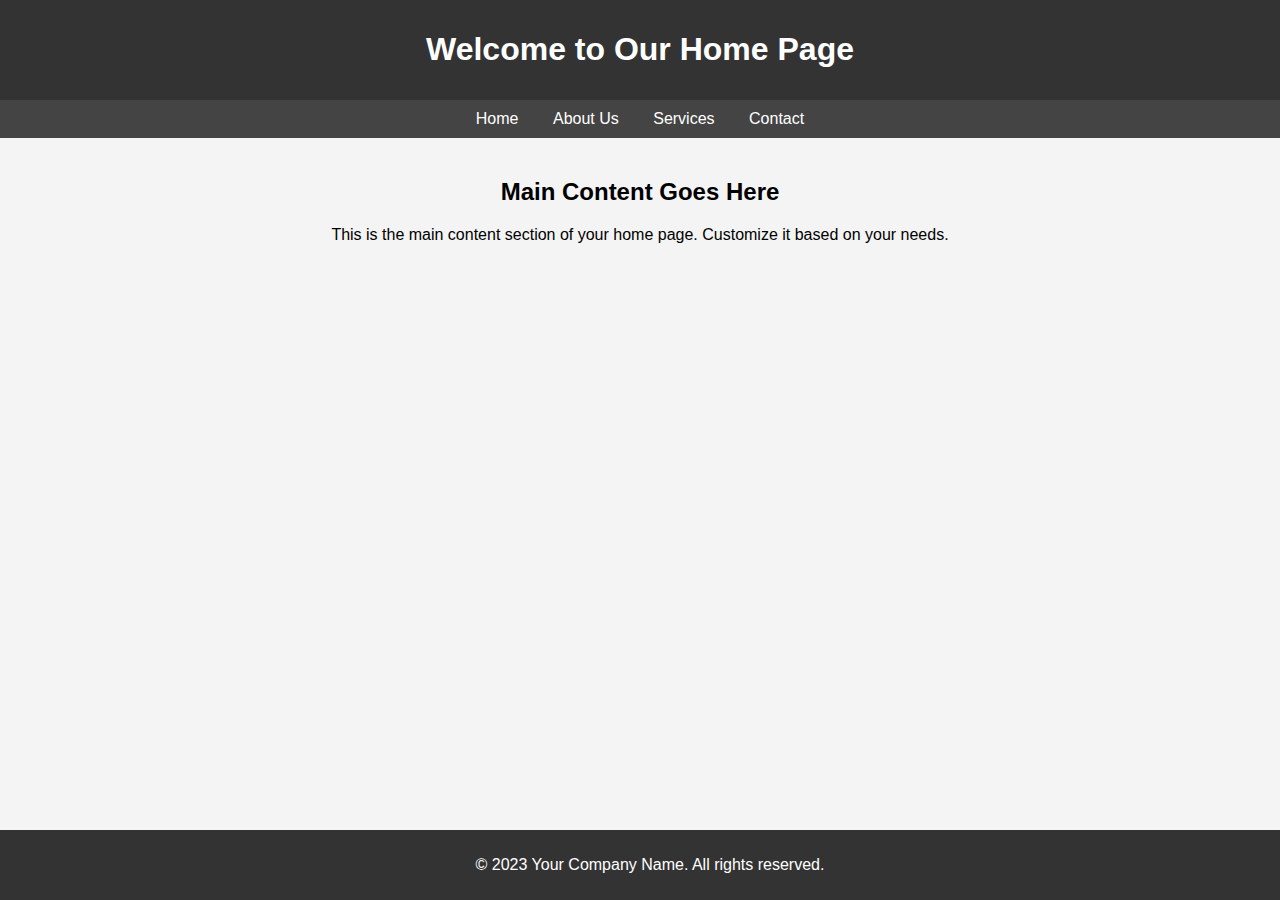
<file: home.html>
<!DOCTYPE html>
<html lang="en">
<head>
    <meta charset="UTF-8">
    <meta name="viewport" content="width=device-width, initial-scale=1.0">
    <title>Home Page</title>
    <style>
        body {
            font-family: Arial, sans-serif;
            margin: 0;
            padding: 0;
            background-color: #f4f4f4;
        }

        header {
            background-color: #333;
            color: #fff;
            text-align: center;
            padding: 10px;
        }

        nav {
            background-color: #444;
            color: #fff;
            padding: 10px;
            text-align: center;
        }

        nav a {
            color: #fff;
            text-decoration: none;
            margin: 0 15px;
        }

        section {
            padding: 20px;
            text-align: center;
        }

        footer {
            background-color: #333;
            color: #fff;
            text-align: center;
            padding: 10px;
            position: fixed;
            bottom: 0;
            width: 100%;
        }
    </style>
</head>
<body>
    <header>
        <h1>Welcome to Our Home Page</h1>
    </header>

    <nav>
        <a href="/">Home</a>
        <a href="/about">About Us</a>
        <a href="/services">Services</a>
        <a href="/contact">Contact</a>
    </nav>

    <section>
        <h2>Main Content Goes Here</h2>
        <p>This is the main content section of your home page. Customize it based on your needs.</p>
    </section>

    <footer>
        <p>&copy; 2023 Your Company Name. All rights reserved.</p>
    </footer>
</body>
</html>
</file>
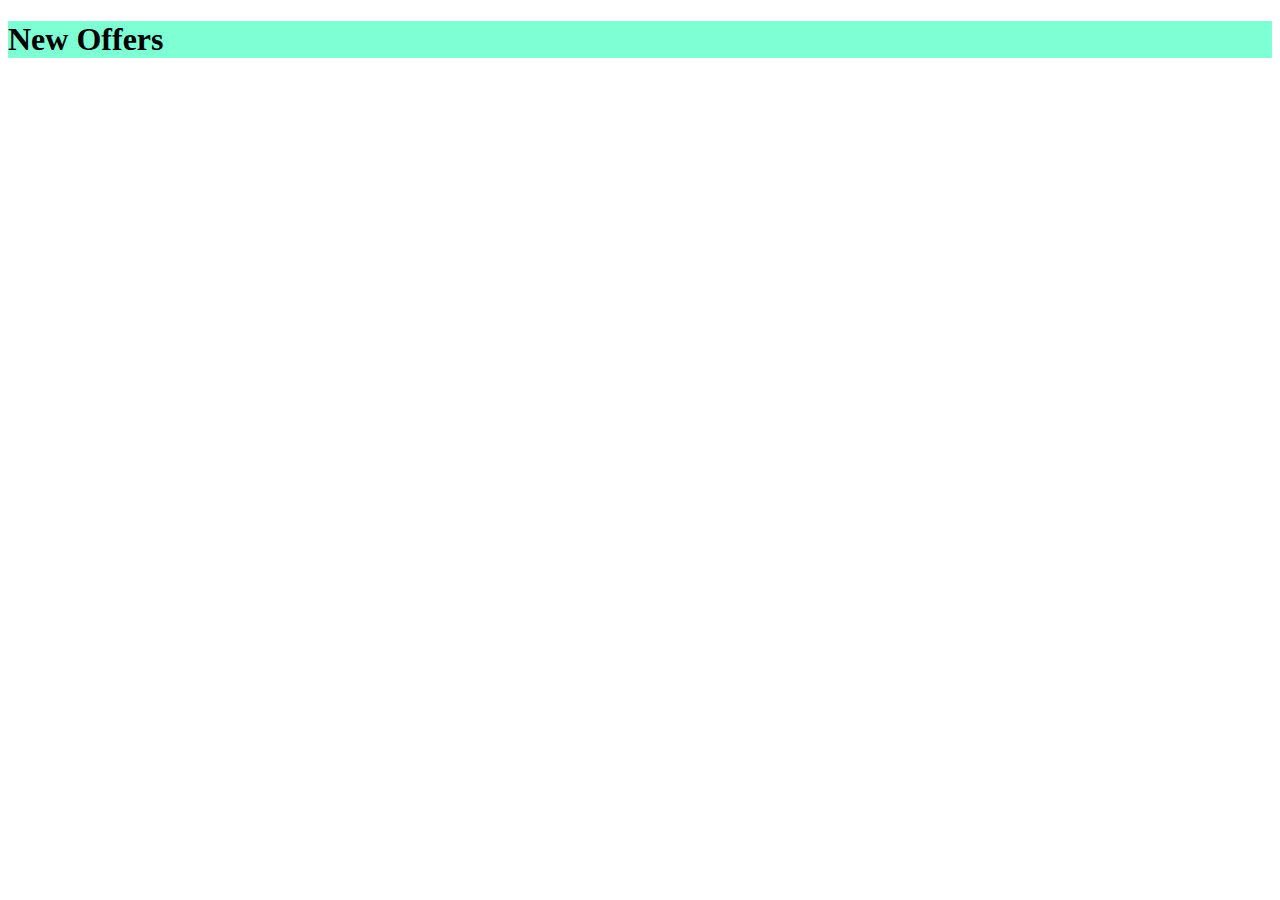
<file: jq.html>
<!DOCTYPE html>
<html lang="en">

<head>
    <meta charset="UTF-8">
    <meta name="viewport" content="width=device-width, initial-scale=1.0">
    <title>jQuery Slow Motion Example</title>
    <script src="https://code.jquery.com/jquery-3.6.4.min.js"></script>
    <style>
        /* Your styling goes here */
        .hidden {
            display: none;
        }
    </style>
    <script>
        $(document).ready(function () {

            // Initially hide the content
            $("#p1").hide();

            // Use setTimeout to show the content after 2 seconds with a slow motion effect
            setTimeout(function () {
                $("#p1").show(6000);
            }, 2000);

        });
    </script>
</head>

<body>
    <div style="background-color: aquamarine;">
        <h1>New Offers</h1>
        <p id="p1">This is the cThis example includes a login form with fields for a username and password. The styles are kept simple, and you can further customize them based on your design preferences. Adjust the form actioThis example includes a login form with fields for a username and password. The styles are kept simple, and you can further customize them based on your design preferences. Adjust the form actioThis example includes a login form with fields for a username and password. The styles are kept simple, and you can further customize them based on your design preferences. Adjust the form actioThis example includes a login form with fields for a username and password. The styles are kept simple, and you can further customize them based on your design preferences. Adjust the form actioThis example includes a login form with fields for a username and password. The styles are kept simple, and you can further customize them based on your design preferences. Adjust the form actioThis example includes a login form with fields for a username and password. The styles are kept simple, and you can further customize them based on your design preferences. Adjust the form actioThis example includes a login form with fields for a username and password. The styles are kept simple, and you can further customize them based on your design preferences. Adjust the form actioThis example includes a login form with fields for a username and password. The styles are kept simple, and you can further customize them based on your design preferences. Adjust the form actioThis example includes a login form with fields for a username and password. The styles are kept simple, and you can further customize them based on your design preferences. Adjust the form actioThis example includes a login form with fields for a username and password. The styles are kept simple, and you can further customize them based on your design preferences. Adjust the form actioThis example includes a login form with fields for a username and password. The styles are kept simple, and you can further customize them based on your design preferences. Adjust the form actioontent that can be shown in slow motion.</p>
    </div>
</body>

</html>
</file>
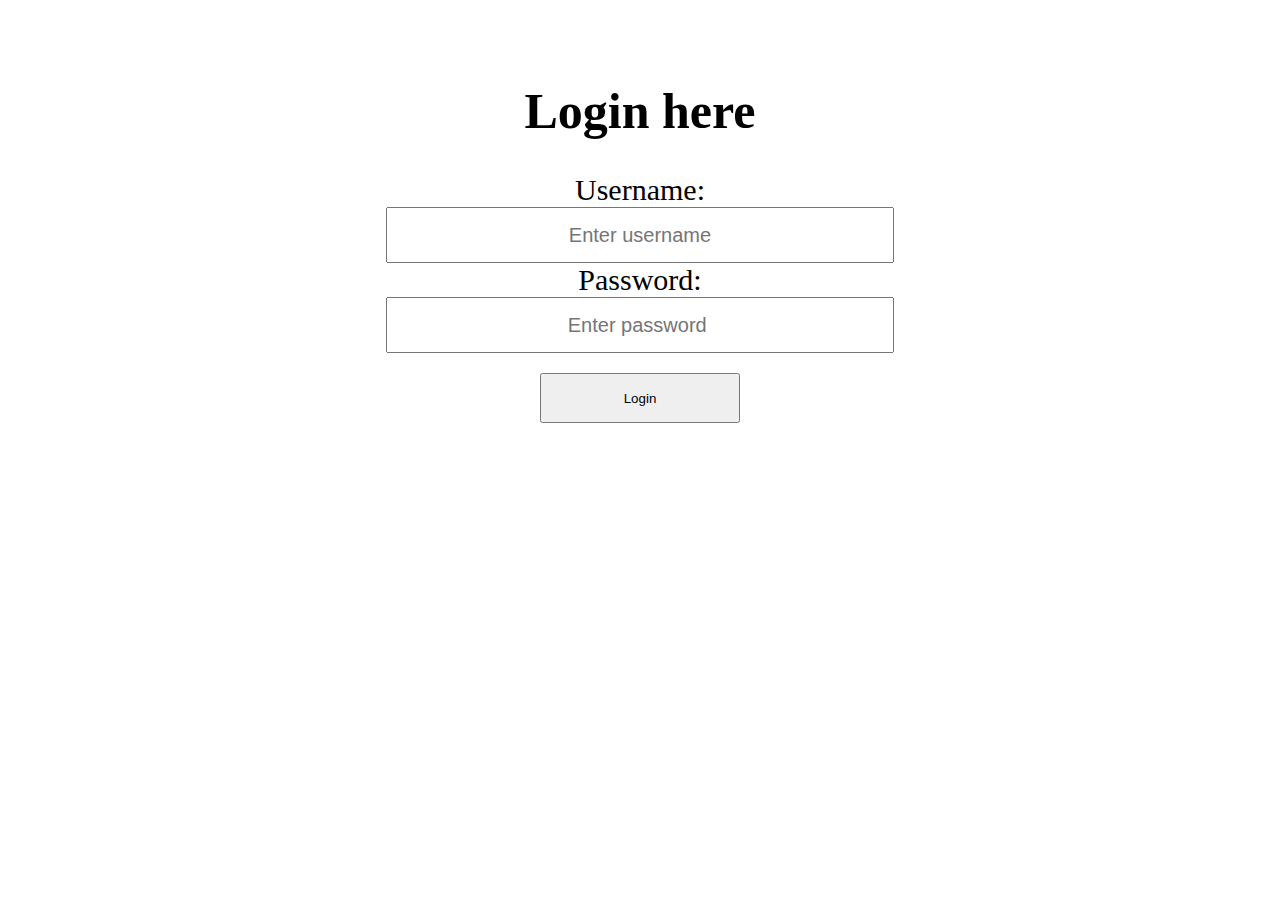
<file: login.html>
<!DOCTYPE html>
<html lang="en">
<head>
    <meta charset="UTF-8">
    <meta http-equiv="X-UA-Compatible" content="IE=edge">
    <meta name="viewport" content="width=device-width, initial-scale=1.0">
    <title>Document</title>
    <link rel="stylesheet" href="css/login.css">
</head>









<body>

    <form action="index.html" method="" onsubmit="">
        <h1>Login here</h1>

        <label>Username:</label>
        <input type="text" id="username" name="username" placeholder="Enter username" required><br>
        <label>Password:</label>
        <input type="password" id="password" name="password" placeholder="Enter password " required>
       <br> <button type="submit">Login</button>
    </form>
</body>
</html>
</file>
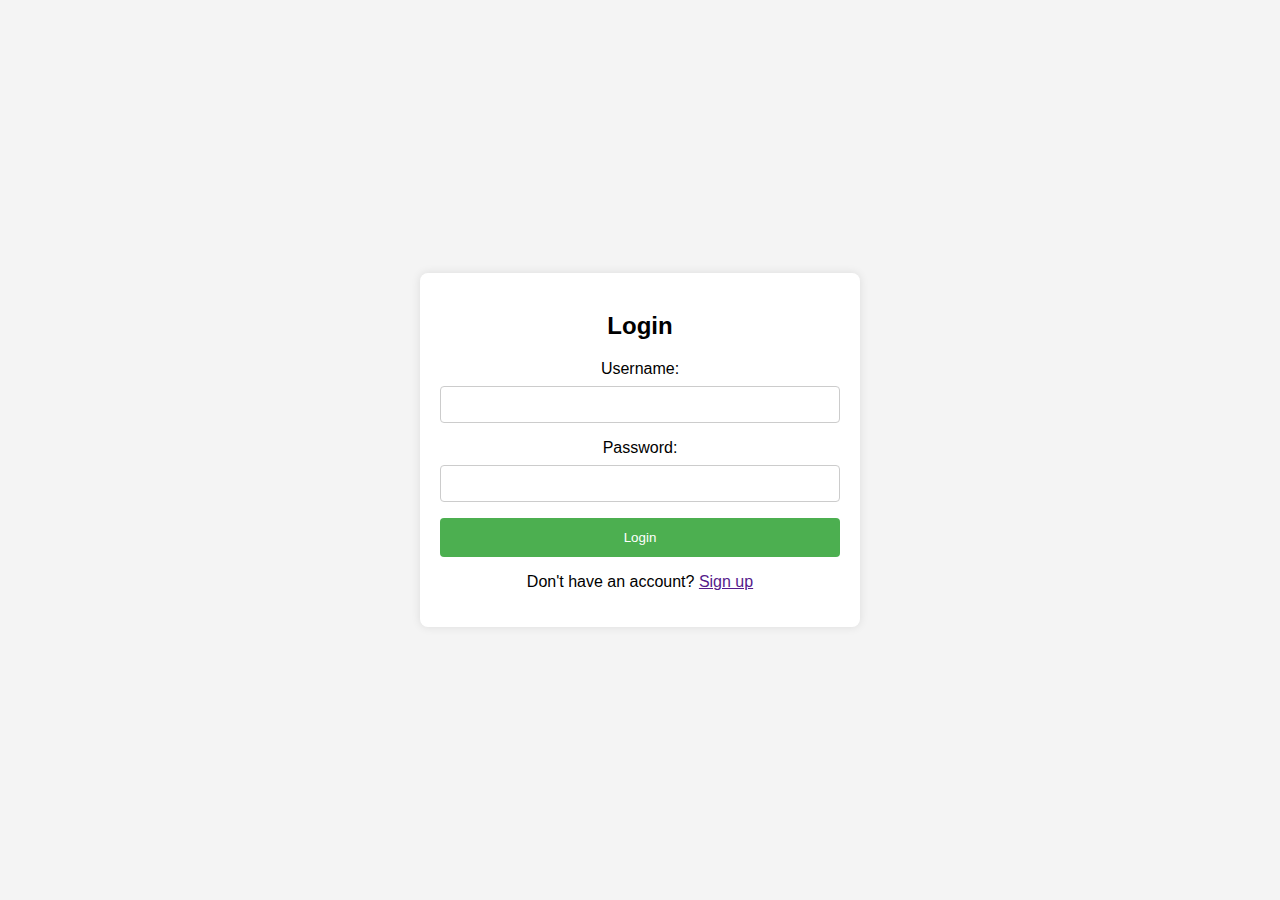
<file: plogin.html>
<!DOCTYPE html>
<html lang="en">

<head>
    <meta charset="UTF-8">
    <meta name="viewport" content="width=device-width, initial-scale=1.0">
    <title>Login Page</title>
    <style>
        body {
            font-family: Arial, sans-serif;
            margin: 0;
            padding: 0;
            background-color: #f4f4f4;
            display: flex;
            align-items: center;
            justify-content: center;
            height: 100vh;
        }

        .login-container {
            background-color: #fff;
            border-radius: 8px;
            box-shadow: 0 0 10px rgba(0, 0, 0, 0.1);
            padding: 20px;
            max-width: 400px;
            width: 100%;
            text-align: center;
        }

        .login-container h2 {
            margin-bottom: 20px;
        }

        .login-form {
            display: flex;
            flex-direction: column;
        }

        .login-form label {
            margin-bottom: 8px;
        }

        .login-form input {
            padding: 10px;
            margin-bottom: 16px;
            border: 1px solid #ccc;
            border-radius: 4px;
            box-sizing: border-box;
        }

        .login-form button {
            background-color: #4caf50;
            color: #fff;
            padding: 12px;
            border: none;
            border-radius: 4px;
            cursor: pointer;
        }

        .login-form button:hover {
            background-color: #45a049;
        }

        .login-form p {
            margin-top: 16px;
            color: #555;
        }
    </style>

    <script>

        function loginValidate() {

            var username = document.loginform.username.value;
            var password = document.loginform.password.value;




            var usernamePattern = /^(?=.*[@$])[a-zA-Z0-9@$]{1,12}$/;
            var strongPasswordPattern = /^(?=.*[a-z])(?=.*[A-Z])(?=.*\d)(?=.*[@$!%*?&])[A-Za-z\d@$!%*?&]{8,}$/;



            if (username === "") {
                alert("Please enter username")
                document.getElementById("username").focus();
                return false;
            }

            else if (!usernamePattern.test(username)) {
                alert("Invalid username format")
                document.getElementById("username").focus();

                return false
            }
            else if (password === "") {
                alert("Please enter password")
                document.getElementById("password").focus();
                return false;
            }
            else if (!strongPasswordPattern.test(password)) {
                alert("Password is not strong")
                document.getElementById("password").focus();

                return false
            }

            return true;


        }

    </script>



</head>

<body>
    <div class="login-container">
        <h2>Login</h2>
        <form class="login-form" action="home.html" method="" name="loginform" onsubmit="return loginValidate()">
            <label for="username">Username:</label>
            <input type="text" id="username" name="username">

            <label for="password">Password:</label>
            <input type="password" id="password" name="password">

            <button type="submit">Login</button>
        </form>
        <p>Don't have an account? <a href="">Sign up</a></p>
    </div>
</body>

</html>
</file>
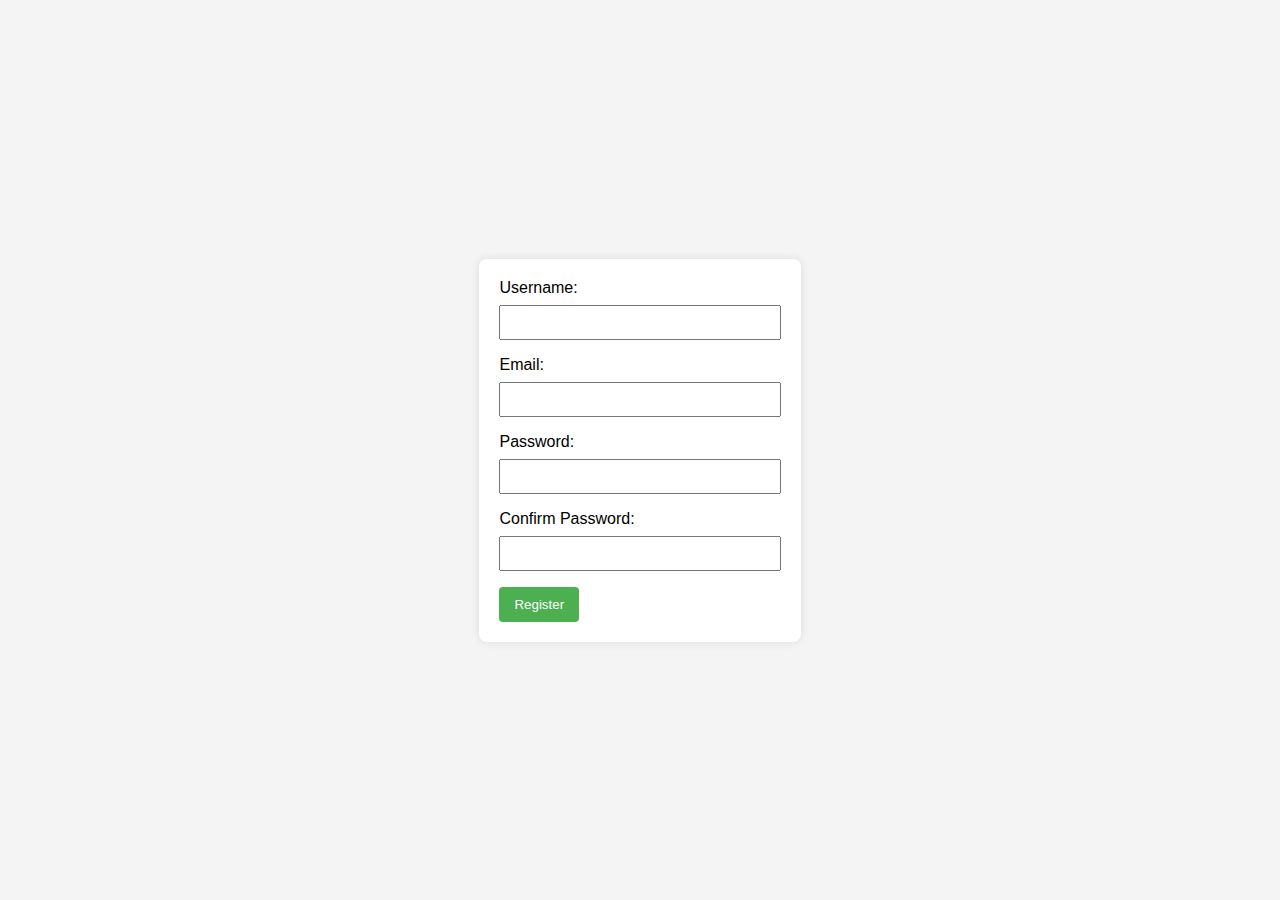
<file: registration.html>
<!DOCTYPE html>
<html lang="en">

<head>
    <meta charset="UTF-8">
    <meta name="viewport" content="width=device-width, initial-scale=1.0">
    <title>User Registration</title>
    <style>
        body {
            font-family: Arial, sans-serif;
            background-color: #f4f4f4;
            margin: 0;
            padding: 0;
            display: flex;
            justify-content: center;
            align-items: center;
            height: 100vh;
        }

        form {
            background-color: #fff;
            padding: 20px;
            border-radius: 8px;
            box-shadow: 0 0 10px rgba(0, 0, 0, 0.1);
        }

        label {
            display: block;
            margin-bottom: 8px;
        }

        input {
            width: 100%;
            padding: 8px;
            margin-bottom: 16px;
            box-sizing: border-box;
        }

        button {
            background-color: #4caf50;
            color: #fff;
            padding: 10px 15px;
            border: none;
            border-radius: 4px;
            cursor: pointer;
        }

        button:hover {
            background-color: #45a049;
        }
    </style>
    <script>
        function validateForm() {
            var username = document.getElementById("username").value;
            var email = document.getElementById("email").value;
            var password = document.getElementById("password").value;
            var confirm_password = document.getElementById("confirm_password").value;

            // Username pattern: Alphanumeric with a length of 3 to 12 characters
            var usernamePattern = /^[a-zA-Z0-9]{3,12}$/;

            // Email pattern: Simple validation, you may want to use a more robust one
            var emailPattern = /^[^\s@]+@[^\s@]+\.[^\s@]+$/;

            // Password pattern: Strong password pattern (at least 8 characters, uppercase, lowercase, digit, special character)
            var strongPasswordPattern = /^(?=.*[a-z])(?=.*[A-Z])(?=.*\d)(?=.*[@$!%*?&])[A-Za-z\d@$!%*?&]{8,}$/;


            if (username === "") {
                alert("Please enter username")
                document.getElementById("username").focus();
                return false;
            }

            else if (!usernamePattern.test(username)) {
                alert("Invalid username format (Alphanumeric, 3 to 12 characters)");
                document.getElementById("username").focus();
                return false;
            }

            else if (email === "") {
                alert("Please enter email id")
                document.getElementById("email").focus();
                return false;
            }
            else if (!emailPattern.test(email)) {
                alert("Invalid email address");
                document.getElementById("email").focus();
                return false;
            }
            else if (password === "") {
                alert("Please enter password")
                document.getElementById("password").focus();
                return false;
            }

            else if (!strongPasswordPattern.test(password)) {
                alert("Invalid password format (at least 8 characters, uppercase, lowercase, digit, special character)");
                document.getElementById("password").focus();
                return false;
            }

            else if (password !== confirm_password) {
                alert("Passwords do not match");
                document.getElementById("confirm_password").focus();
                return false;
            }

            return true;
        }
    </script>
</head>

<body>
    <form action="" method="post" onsubmit="return validateForm()">
        <label for="username">Username:</label>
        <input type="text" id="username" name="username">

        <label for="email">Email:</label>
        <input type="email" id="email" name="email">

        <label for="password">Password:</label>
        <input type="password" id="password" name="password">

        <label for="confirm_password">Confirm Password:</label>
        <input type="password" id="confirm_password" name="confirm_password">

        <button type="submit">Register</button>
    </form>
</body>

</html>
</file>
<file: css/login.css>
input{
    text-align: center;
    width: 500px;
    height: 50px;
    font-size: 20px;
}

label{
    font-size: 30px;
}
button{
    width: 200px;
    height: 50px;
    margin: 20px;
}

form{
    text-align: center;
    margin: auto;
    /* background-color: gray; */

    /* background-image: url('/home/sreelakshmi/Desktop/Programs/Sneha_Module2/images/form.jpg'); */
    background-image: url("https://img.freepik.com/free-vector/wave-background_53876-115944.jpg?t=st=1702531006~exp=1702531606~hmac=d0ef137b853653a82ed45a4af64c17d386e31181da058afaea55712642eac0dd");
    padding: 20px;
    border-radius: 15px;
    max-width: 600px;
}

body{
    padding: 20px;

}

h1{
    font-size: 50px;
}
</file>
